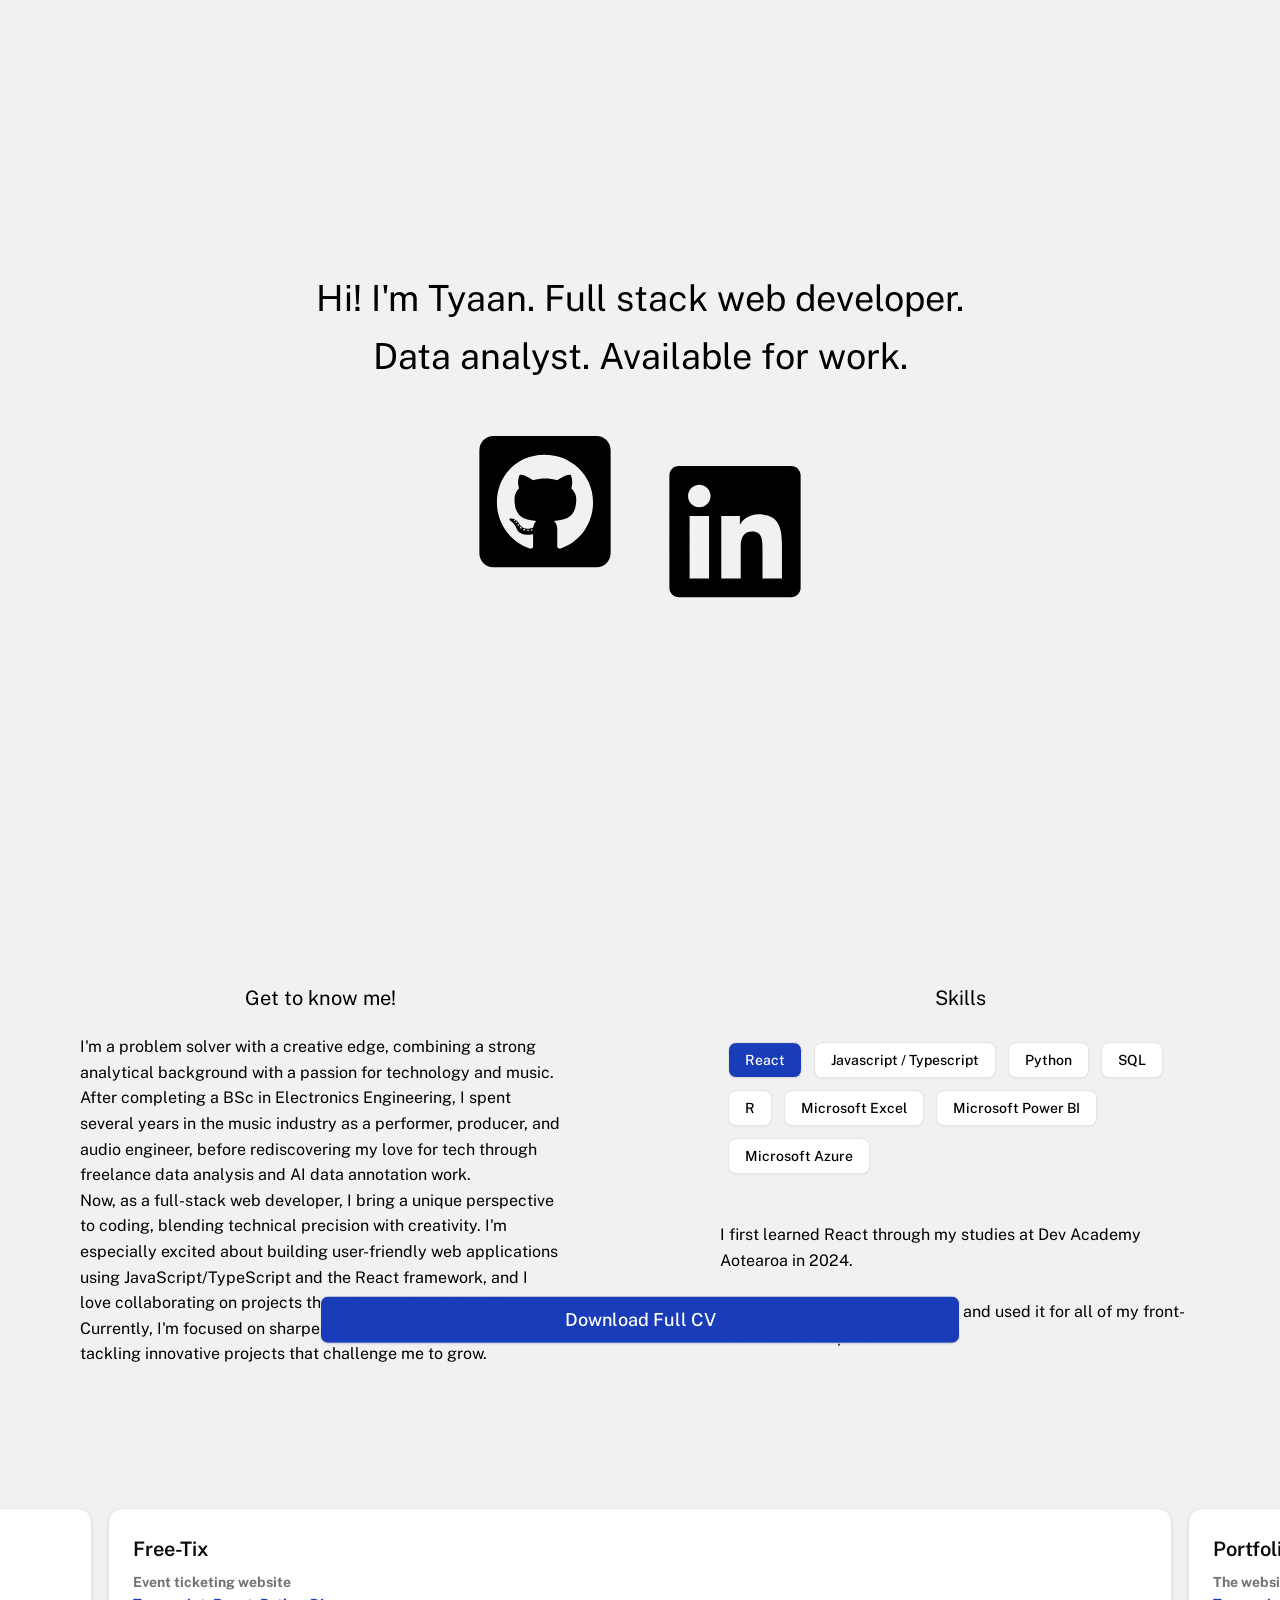
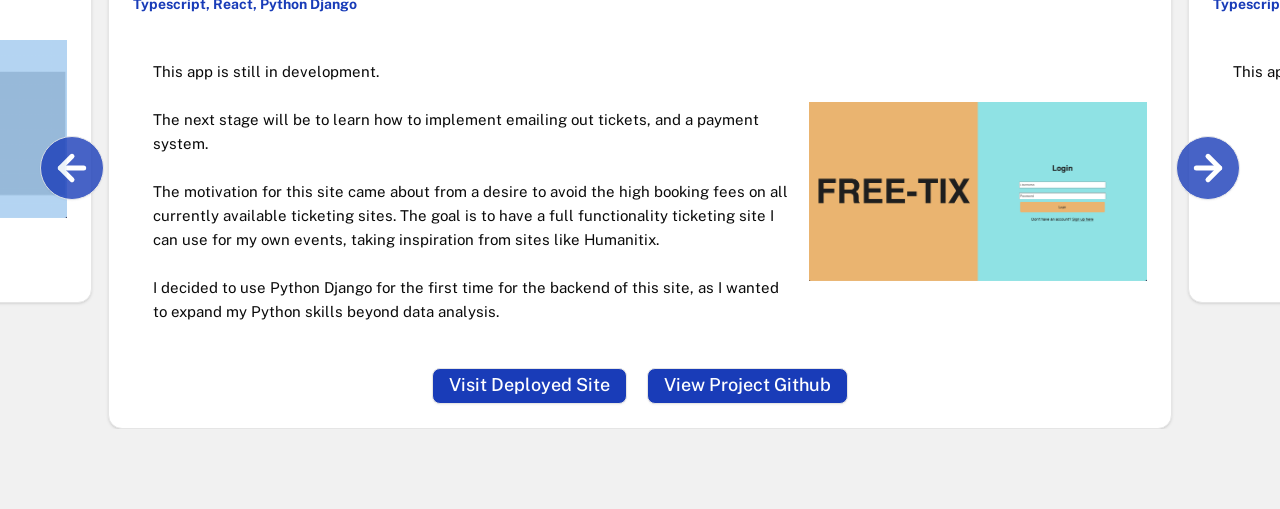
<file: index.html>
<!doctype html>
<html lang="en">
  <head>
    <meta charset="UTF-8" />
    <link href="https://fonts.googleapis.com/css2?family=Public+Sans:wght@400;600&display=swap" rel="stylesheet">
    <meta name="viewport" content="width=device-width, initial-scale=1.0" />
    <title>Tyaan Singh</title>
    <script type="module" crossorigin src="/assets/index-DDV2Il6E.js"></script>
    <link rel="stylesheet" crossorigin href="/assets/index-Die4FaU3.css">
  </head>
  <body>
    <div id="root"></div>
  </body>
</html>
</file>
<file: assets/index-Die4FaU3.css>
/*! tailwindcss v4.1.3 | MIT License | https://tailwindcss.com */@layer properties{@supports (((-webkit-hyphens:none)) and (not (margin-trim:inline))) or ((-moz-orient:inline) and (not (color:rgb(from red r g b)))){*,:before,:after,::backdrop{--tw-translate-x:0;--tw-translate-y:0;--tw-translate-z:0;--tw-rotate-x:rotateX(0);--tw-rotate-y:rotateY(0);--tw-rotate-z:rotateZ(0);--tw-skew-x:skewX(0);--tw-skew-y:skewY(0);--tw-border-style:solid;--tw-leading:initial;--tw-font-weight:initial;--tw-tracking:initial;--tw-shadow:0 0 #0000;--tw-shadow-color:initial;--tw-shadow-alpha:100%;--tw-inset-shadow:0 0 #0000;--tw-inset-shadow-color:initial;--tw-inset-shadow-alpha:100%;--tw-ring-color:initial;--tw-ring-shadow:0 0 #0000;--tw-inset-ring-color:initial;--tw-inset-ring-shadow:0 0 #0000;--tw-ring-inset:initial;--tw-ring-offset-width:0px;--tw-ring-offset-color:#fff;--tw-ring-offset-shadow:0 0 #0000;--tw-outline-style:solid;--tw-duration:initial}}}@layer theme{:root,:host{--font-sans:ui-sans-serif,system-ui,sans-serif,"Apple Color Emoji","Segoe UI Emoji","Segoe UI Symbol","Noto Color Emoji";--font-mono:ui-monospace,SFMono-Regular,Menlo,Monaco,Consolas,"Liberation Mono","Courier New",monospace;--color-blue-800:oklch(42.4% .199 265.638);--color-gray-500:oklch(55.1% .027 264.364);--color-black:#000;--color-white:#fff;--spacing:.25rem;--text-xs:.75rem;--text-xs--line-height:calc(1/.75);--text-sm:.875rem;--text-sm--line-height:calc(1.25/.875);--text-lg:1.125rem;--text-lg--line-height:calc(1.75/1.125);--text-xl:1.25rem;--text-xl--line-height:calc(1.75/1.25);--text-4xl:2.25rem;--text-4xl--line-height:calc(2.5/2.25);--font-weight-medium:500;--font-weight-semibold:600;--font-weight-bold:700;--tracking-widest:.1em;--radius-xs:.125rem;--animate-bounce:bounce 1s infinite;--default-transition-duration:.15s;--default-transition-timing-function:cubic-bezier(.4,0,.2,1);--default-font-family:var(--font-sans);--default-mono-font-family:var(--font-mono)}}@layer base{*,:after,:before,::backdrop{box-sizing:border-box;border:0 solid;margin:0;padding:0}::file-selector-button{box-sizing:border-box;border:0 solid;margin:0;padding:0}html,:host{-webkit-text-size-adjust:100%;-moz-tab-size:4;tab-size:4;line-height:1.5;font-family:var(--default-font-family,ui-sans-serif,system-ui,sans-serif,"Apple Color Emoji","Segoe UI Emoji","Segoe UI Symbol","Noto Color Emoji");font-feature-settings:var(--default-font-feature-settings,normal);font-variation-settings:var(--default-font-variation-settings,normal);-webkit-tap-highlight-color:transparent}hr{height:0;color:inherit;border-top-width:1px}abbr:where([title]){-webkit-text-decoration:underline dotted;text-decoration:underline dotted}h1,h2,h3,h4,h5,h6{font-size:inherit;font-weight:inherit}a{color:inherit;-webkit-text-decoration:inherit;text-decoration:inherit}b,strong{font-weight:bolder}code,kbd,samp,pre{font-family:var(--default-mono-font-family,ui-monospace,SFMono-Regular,Menlo,Monaco,Consolas,"Liberation Mono","Courier New",monospace);font-feature-settings:var(--default-mono-font-feature-settings,normal);font-variation-settings:var(--default-mono-font-variation-settings,normal);font-size:1em}small{font-size:80%}sub,sup{vertical-align:baseline;font-size:75%;line-height:0;position:relative}sub{bottom:-.25em}sup{top:-.5em}table{text-indent:0;border-color:inherit;border-collapse:collapse}:-moz-focusring{outline:auto}progress{vertical-align:baseline}summary{display:list-item}ol,ul,menu{list-style:none}img,svg,video,canvas,audio,iframe,embed,object{vertical-align:middle;display:block}img,video{max-width:100%;height:auto}button,input,select,optgroup,textarea{font:inherit;font-feature-settings:inherit;font-variation-settings:inherit;letter-spacing:inherit;color:inherit;opacity:1;background-color:#0000;border-radius:0}::file-selector-button{font:inherit;font-feature-settings:inherit;font-variation-settings:inherit;letter-spacing:inherit;color:inherit;opacity:1;background-color:#0000;border-radius:0}:where(select:is([multiple],[size])) optgroup{font-weight:bolder}:where(select:is([multiple],[size])) optgroup option{padding-inline-start:20px}::file-selector-button{margin-inline-end:4px}::placeholder{opacity:1}@supports (not ((-webkit-appearance:-apple-pay-button))) or (contain-intrinsic-size:1px){::placeholder{color:currentColor}@supports (color:color-mix(in lab,red,red)){::placeholder{color:color-mix(in oklab,currentcolor 50%,transparent)}}}textarea{resize:vertical}::-webkit-search-decoration{-webkit-appearance:none}::-webkit-date-and-time-value{min-height:1lh;text-align:inherit}::-webkit-datetime-edit{display:inline-flex}::-webkit-datetime-edit-fields-wrapper{padding:0}::-webkit-datetime-edit{padding-block:0}::-webkit-datetime-edit-year-field{padding-block:0}::-webkit-datetime-edit-month-field{padding-block:0}::-webkit-datetime-edit-day-field{padding-block:0}::-webkit-datetime-edit-hour-field{padding-block:0}::-webkit-datetime-edit-minute-field{padding-block:0}::-webkit-datetime-edit-second-field{padding-block:0}::-webkit-datetime-edit-millisecond-field{padding-block:0}::-webkit-datetime-edit-meridiem-field{padding-block:0}:-moz-ui-invalid{box-shadow:none}button,input:where([type=button],[type=reset],[type=submit]){-webkit-appearance:button;-moz-appearance:button;appearance:button}::file-selector-button{-webkit-appearance:button;-moz-appearance:button;appearance:button}::-webkit-inner-spin-button{height:auto}::-webkit-outer-spin-button{height:auto}[hidden]:where(:not([hidden=until-found])){display:none!important}*{border-color:var(--border);outline-color:var(--ring)}@supports (color:color-mix(in lab,red,red)){*{outline-color:color-mix(in oklab,var(--ring)50%,transparent)}}body{background-color:var(--background);color:var(--foreground)}}@layer components;@layer utilities{.\@container\/card-header{container:card-header/inline-size}.pointer-events-none{pointer-events:none}.visible{visibility:visible}.sr-only{clip:rect(0,0,0,0);white-space:nowrap;border-width:0;width:1px;height:1px;margin:-1px;padding:0;position:absolute;overflow:hidden}.absolute{position:absolute}.fixed{position:fixed}.relative{position:relative}.-top-12{top:calc(var(--spacing)*-12)}.top-0{top:calc(var(--spacing)*0)}.top-1\/2{top:50%}.top-\[1px\]{top:1px}.top-\[60\%\]{top:60%}.top-full{top:100%}.-right-12{right:calc(var(--spacing)*-12)}.right-2{right:calc(var(--spacing)*2)}.-bottom-12{bottom:calc(var(--spacing)*-12)}.bottom-5{bottom:calc(var(--spacing)*5)}.-left-12{left:calc(var(--spacing)*-12)}.left-0{left:calc(var(--spacing)*0)}.left-1\/2{left:50%}.left-2{left:calc(var(--spacing)*2)}.isolate{isolation:isolate}.z-10{z-index:10}.z-50{z-index:50}.z-\[1\]{z-index:1}.col-start-2{grid-column-start:2}.row-span-2{grid-row:span 2/span 2}.row-start-1{grid-row-start:1}.m-5{margin:calc(var(--spacing)*5)}.-mx-1{margin-inline:calc(var(--spacing)*-1)}.my-1{margin-block:calc(var(--spacing)*1)}.-mt-4{margin-top:calc(var(--spacing)*-4)}.mt-1\.5{margin-top:calc(var(--spacing)*1.5)}.-ml-4{margin-left:calc(var(--spacing)*-4)}.ml-1{margin-left:calc(var(--spacing)*1)}.ml-auto{margin-left:auto}.flex{display:flex}.grid{display:grid}.inline-flex{display:inline-flex}.size-2{width:calc(var(--spacing)*2);height:calc(var(--spacing)*2)}.size-3{width:calc(var(--spacing)*3);height:calc(var(--spacing)*3)}.size-3\.5{width:calc(var(--spacing)*3.5);height:calc(var(--spacing)*3.5)}.size-4{width:calc(var(--spacing)*4);height:calc(var(--spacing)*4)}.size-6{width:calc(var(--spacing)*6);height:calc(var(--spacing)*6)}.size-9{width:calc(var(--spacing)*9);height:calc(var(--spacing)*9)}.size-12{width:calc(var(--spacing)*12);height:calc(var(--spacing)*12)}.h-1\.5{height:calc(var(--spacing)*1.5)}.h-2{height:calc(var(--spacing)*2)}.h-4{height:calc(var(--spacing)*4)}.h-8{height:calc(var(--spacing)*8)}.h-9{height:calc(var(--spacing)*9)}.h-10{height:calc(var(--spacing)*10)}.h-12{height:calc(var(--spacing)*12)}.h-\[70px\]{height:70px}.h-\[var\(--radix-navigation-menu-viewport-height\)\]{height:var(--radix-navigation-menu-viewport-height)}.h-px{height:1px}.w-1\/2{width:50%}.w-2{width:calc(var(--spacing)*2)}.w-4{width:calc(var(--spacing)*4)}.w-full{width:100%}.w-max{width:max-content}.max-w-\[100vw\]{max-width:100vw}.max-w-max{max-width:max-content}.min-w-0{min-width:calc(var(--spacing)*0)}.min-w-\[8rem\]{min-width:8rem}.min-w-\[12rem\]{min-width:12rem}.flex-1{flex:1}.shrink-0{flex-shrink:0}.grow-0{flex-grow:0}.basis-5\/6{flex-basis:83.3333%}.basis-full{flex-basis:100%}.origin-\(--radix-menubar-content-transform-origin\){transform-origin:var(--radix-menubar-content-transform-origin)}.-translate-x-1\/2{--tw-translate-x: -50% ;translate:var(--tw-translate-x)var(--tw-translate-y)}.-translate-y-1\/2{--tw-translate-y: -50% ;translate:var(--tw-translate-x)var(--tw-translate-y)}.rotate-45{rotate:45deg}.rotate-90{rotate:90deg}.transform{transform:var(--tw-rotate-x)var(--tw-rotate-y)var(--tw-rotate-z)var(--tw-skew-x)var(--tw-skew-y)}.animate-bounce{animation:var(--animate-bounce)}.cursor-default{cursor:default}.cursor-pointer{cursor:pointer}.list-none{list-style-type:none}.auto-rows-min{grid-auto-rows:min-content}.grid-rows-\[auto_auto\]{grid-template-rows:auto auto}.flex-col{flex-direction:column}.flex-row{flex-direction:row}.flex-wrap{flex-wrap:wrap}.items-center{align-items:center}.items-end{align-items:flex-end}.items-start{align-items:flex-start}.justify-center{justify-content:center}.gap-1{gap:calc(var(--spacing)*1)}.gap-1\.5{gap:calc(var(--spacing)*1.5)}.gap-2{gap:calc(var(--spacing)*2)}.gap-3{gap:calc(var(--spacing)*3)}.gap-5{gap:calc(var(--spacing)*5)}.gap-6{gap:calc(var(--spacing)*6)}.gap-8{gap:calc(var(--spacing)*8)}.gap-10{gap:calc(var(--spacing)*10)}.self-start{align-self:flex-start}.justify-self-end{justify-self:flex-end}.overflow-hidden{overflow:hidden}.rounded-full{border-radius:3.40282e38px}.rounded-md{border-radius:calc(var(--radius) - 2px)}.rounded-sm{border-radius:calc(var(--radius) - 4px)}.rounded-xl{border-radius:calc(var(--radius) + 4px)}.rounded-xs{border-radius:var(--radius-xs)}.rounded-tl-sm{border-top-left-radius:calc(var(--radius) - 4px)}.border{border-style:var(--tw-border-style);border-width:1px}.bg-background{background-color:var(--background)}.bg-blue-800{background-color:var(--color-blue-800)}.bg-border{background-color:var(--border)}.bg-card{background-color:var(--card)}.bg-destructive{background-color:var(--destructive)}.bg-popover{background-color:var(--popover)}.bg-primary{background-color:var(--primary)}.bg-secondary{background-color:var(--secondary)}.bg-white{background-color:var(--color-white)}.fill-current{fill:currentColor}.object-contain{object-fit:contain}.p-1{padding:calc(var(--spacing)*1)}.p-2{padding:calc(var(--spacing)*2)}.p-5{padding:calc(var(--spacing)*5)}.px-2{padding-inline:calc(var(--spacing)*2)}.px-3{padding-inline:calc(var(--spacing)*3)}.px-4{padding-inline:calc(var(--spacing)*4)}.px-6{padding-inline:calc(var(--spacing)*6)}.py-1{padding-block:calc(var(--spacing)*1)}.py-1\.5{padding-block:calc(var(--spacing)*1.5)}.py-2{padding-block:calc(var(--spacing)*2)}.py-6{padding-block:calc(var(--spacing)*6)}.pt-4{padding-top:calc(var(--spacing)*4)}.pt-10{padding-top:calc(var(--spacing)*10)}.pt-20{padding-top:calc(var(--spacing)*20)}.pt-\[5vh\]{padding-top:5vh}.pt-\[10vh\]{padding-top:10vh}.pr-2{padding-right:calc(var(--spacing)*2)}.pr-2\.5{padding-right:calc(var(--spacing)*2.5)}.pb-10{padding-bottom:calc(var(--spacing)*10)}.pb-20{padding-bottom:calc(var(--spacing)*20)}.pl-4{padding-left:calc(var(--spacing)*4)}.pl-8{padding-left:calc(var(--spacing)*8)}.text-center{text-align:center}.text-4xl{font-size:var(--text-4xl);line-height:var(--tw-leading,var(--text-4xl--line-height))}.text-lg{font-size:var(--text-lg);line-height:var(--tw-leading,var(--text-lg--line-height))}.text-sm{font-size:var(--text-sm);line-height:var(--tw-leading,var(--text-sm--line-height))}.text-xl{font-size:var(--text-xl);line-height:var(--tw-leading,var(--text-xl--line-height))}.text-xs{font-size:var(--text-xs);line-height:var(--tw-leading,var(--text-xs--line-height))}.text-\[15px\]{font-size:15px}.leading-none{--tw-leading:1;line-height:1}.font-bold{--tw-font-weight:var(--font-weight-bold);font-weight:var(--font-weight-bold)}.font-medium{--tw-font-weight:var(--font-weight-medium);font-weight:var(--font-weight-medium)}.font-semibold{--tw-font-weight:var(--font-weight-semibold);font-weight:var(--font-weight-semibold)}.tracking-widest{--tw-tracking:var(--tracking-widest);letter-spacing:var(--tracking-widest)}.whitespace-nowrap{white-space:nowrap}.text-blue-800{color:var(--color-blue-800)}.text-card-foreground{color:var(--card-foreground)}.text-gray-500{color:var(--color-gray-500)}.text-muted-foreground{color:var(--muted-foreground)}.text-popover-foreground{color:var(--popover-foreground)}.text-primary{color:var(--primary)}.text-primary-foreground{color:var(--primary-foreground)}.text-secondary-foreground{color:var(--secondary-foreground)}.text-white{color:var(--color-white)}.underline-offset-4{text-underline-offset:4px}.opacity-80{opacity:.8}.shadow{--tw-shadow:0 1px 3px 0 var(--tw-shadow-color,#0000001a),0 1px 2px -1px var(--tw-shadow-color,#0000001a);box-shadow:var(--tw-inset-shadow),var(--tw-inset-ring-shadow),var(--tw-ring-offset-shadow),var(--tw-ring-shadow),var(--tw-shadow)}.shadow-lg{--tw-shadow:0 10px 15px -3px var(--tw-shadow-color,#0000001a),0 4px 6px -4px var(--tw-shadow-color,#0000001a);box-shadow:var(--tw-inset-shadow),var(--tw-inset-ring-shadow),var(--tw-ring-offset-shadow),var(--tw-ring-shadow),var(--tw-shadow)}.shadow-md{--tw-shadow:0 4px 6px -1px var(--tw-shadow-color,#0000001a),0 2px 4px -2px var(--tw-shadow-color,#0000001a);box-shadow:var(--tw-inset-shadow),var(--tw-inset-ring-shadow),var(--tw-ring-offset-shadow),var(--tw-ring-shadow),var(--tw-shadow)}.shadow-sm{--tw-shadow:0 1px 3px 0 var(--tw-shadow-color,#0000001a),0 1px 2px -1px var(--tw-shadow-color,#0000001a);box-shadow:var(--tw-inset-shadow),var(--tw-inset-ring-shadow),var(--tw-ring-offset-shadow),var(--tw-ring-shadow),var(--tw-shadow)}.shadow-xs{--tw-shadow:0 1px 2px 0 var(--tw-shadow-color,#0000000d);box-shadow:var(--tw-inset-shadow),var(--tw-inset-ring-shadow),var(--tw-ring-offset-shadow),var(--tw-ring-shadow),var(--tw-shadow)}.outline-hidden{--tw-outline-style:none;outline-style:none}@media (forced-colors:active){.outline-hidden{outline-offset:2px;outline:2px solid #0000}}.outline{outline-style:var(--tw-outline-style);outline-width:1px}.transition{transition-property:color,background-color,border-color,outline-color,text-decoration-color,fill,stroke,--tw-gradient-from,--tw-gradient-via,--tw-gradient-to,opacity,box-shadow,transform,translate,scale,rotate,filter,-webkit-backdrop-filter,backdrop-filter;transition-timing-function:var(--tw-ease,var(--default-transition-timing-function));transition-duration:var(--tw-duration,var(--default-transition-duration))}.transition-\[color\,box-shadow\]{transition-property:color,box-shadow;transition-timing-function:var(--tw-ease,var(--default-transition-timing-function));transition-duration:var(--tw-duration,var(--default-transition-duration))}.transition-all{transition-property:all;transition-timing-function:var(--tw-ease,var(--default-transition-timing-function));transition-duration:var(--tw-duration,var(--default-transition-duration))}.duration-300{--tw-duration:.3s;transition-duration:.3s}.outline-none{--tw-outline-style:none;outline-style:none}.select-none{-webkit-user-select:none;user-select:none}.group-data-\[state\=open\]\:rotate-180:is(:where(.group)[data-state=open] *){rotate:180deg}.group-data-\[viewport\=false\]\/navigation-menu\:top-full:is(:where(.group\/navigation-menu)[data-viewport=false] *){top:100%}.group-data-\[viewport\=false\]\/navigation-menu\:mt-1\.5:is(:where(.group\/navigation-menu)[data-viewport=false] *){margin-top:calc(var(--spacing)*1.5)}.group-data-\[viewport\=false\]\/navigation-menu\:overflow-hidden:is(:where(.group\/navigation-menu)[data-viewport=false] *){overflow:hidden}.group-data-\[viewport\=false\]\/navigation-menu\:rounded-md:is(:where(.group\/navigation-menu)[data-viewport=false] *){border-radius:calc(var(--radius) - 2px)}.group-data-\[viewport\=false\]\/navigation-menu\:border:is(:where(.group\/navigation-menu)[data-viewport=false] *){border-style:var(--tw-border-style);border-width:1px}.group-data-\[viewport\=false\]\/navigation-menu\:bg-popover:is(:where(.group\/navigation-menu)[data-viewport=false] *){background-color:var(--popover)}.group-data-\[viewport\=false\]\/navigation-menu\:text-popover-foreground:is(:where(.group\/navigation-menu)[data-viewport=false] *){color:var(--popover-foreground)}.group-data-\[viewport\=false\]\/navigation-menu\:shadow:is(:where(.group\/navigation-menu)[data-viewport=false] *){--tw-shadow:0 1px 3px 0 var(--tw-shadow-color,#0000001a),0 1px 2px -1px var(--tw-shadow-color,#0000001a);box-shadow:var(--tw-inset-shadow),var(--tw-inset-ring-shadow),var(--tw-ring-offset-shadow),var(--tw-ring-shadow),var(--tw-shadow)}.group-data-\[viewport\=false\]\/navigation-menu\:duration-200:is(:where(.group\/navigation-menu)[data-viewport=false] *){--tw-duration:.2s;transition-duration:.2s}@media (hover:hover){.hover\:cursor-pointer:hover{cursor:pointer}.hover\:bg-accent:hover{background-color:var(--accent)}.hover\:bg-blue-800:hover{background-color:var(--color-blue-800)}.hover\:bg-destructive\/90:hover{background-color:var(--destructive)}@supports (color:color-mix(in lab,red,red)){.hover\:bg-destructive\/90:hover{background-color:color-mix(in oklab,var(--destructive)90%,transparent)}}.hover\:bg-primary\/90:hover{background-color:var(--primary)}@supports (color:color-mix(in lab,red,red)){.hover\:bg-primary\/90:hover{background-color:color-mix(in oklab,var(--primary)90%,transparent)}}.hover\:bg-secondary\/80:hover{background-color:var(--secondary)}@supports (color:color-mix(in lab,red,red)){.hover\:bg-secondary\/80:hover{background-color:color-mix(in oklab,var(--secondary)80%,transparent)}}.hover\:text-accent-foreground:hover{color:var(--accent-foreground)}.hover\:text-black:hover{color:var(--color-black)}.hover\:text-blue-800:hover{color:var(--color-blue-800)}.hover\:underline:hover{text-decoration-line:underline}}.focus\:bg-accent:focus{background-color:var(--accent)}.focus\:text-accent-foreground:focus{color:var(--accent-foreground)}.focus-visible\:border-ring:focus-visible{border-color:var(--ring)}.focus-visible\:ring-\[3px\]:focus-visible{--tw-ring-shadow:var(--tw-ring-inset,)0 0 0 calc(3px + var(--tw-ring-offset-width))var(--tw-ring-color,currentcolor);box-shadow:var(--tw-inset-shadow),var(--tw-inset-ring-shadow),var(--tw-ring-offset-shadow),var(--tw-ring-shadow),var(--tw-shadow)}.focus-visible\:ring-destructive\/20:focus-visible{--tw-ring-color:var(--destructive)}@supports (color:color-mix(in lab,red,red)){.focus-visible\:ring-destructive\/20:focus-visible{--tw-ring-color:color-mix(in oklab,var(--destructive)20%,transparent)}}.focus-visible\:ring-ring\/50:focus-visible{--tw-ring-color:var(--ring)}@supports (color:color-mix(in lab,red,red)){.focus-visible\:ring-ring\/50:focus-visible{--tw-ring-color:color-mix(in oklab,var(--ring)50%,transparent)}}.focus-visible\:outline-1:focus-visible{outline-style:var(--tw-outline-style);outline-width:1px}.disabled\:pointer-events-none:disabled{pointer-events:none}.disabled\:opacity-50:disabled{opacity:.5}.has-data-\[slot\=card-action\]\:grid-cols-\[1fr_auto\]:has([data-slot=card-action]){grid-template-columns:1fr auto}.has-\[\>svg\]\:px-2\.5:has(>svg){padding-inline:calc(var(--spacing)*2.5)}.has-\[\>svg\]\:px-3:has(>svg){padding-inline:calc(var(--spacing)*3)}.has-\[\>svg\]\:px-4:has(>svg){padding-inline:calc(var(--spacing)*4)}.aria-invalid\:border-destructive[aria-invalid=true]{border-color:var(--destructive)}.aria-invalid\:ring-destructive\/20[aria-invalid=true]{--tw-ring-color:var(--destructive)}@supports (color:color-mix(in lab,red,red)){.aria-invalid\:ring-destructive\/20[aria-invalid=true]{--tw-ring-color:color-mix(in oklab,var(--destructive)20%,transparent)}}.data-\[active\=true\]\:bg-accent\/50[data-active=true]{background-color:var(--accent)}@supports (color:color-mix(in lab,red,red)){.data-\[active\=true\]\:bg-accent\/50[data-active=true]{background-color:color-mix(in oklab,var(--accent)50%,transparent)}}.data-\[active\=true\]\:text-accent-foreground[data-active=true]{color:var(--accent-foreground)}@media (hover:hover){.data-\[active\=true\]\:hover\:bg-accent[data-active=true]:hover{background-color:var(--accent)}}.data-\[active\=true\]\:focus\:bg-accent[data-active=true]:focus{background-color:var(--accent)}.data-\[disabled\]\:pointer-events-none[data-disabled]{pointer-events:none}.data-\[disabled\]\:opacity-50[data-disabled]{opacity:.5}.data-\[inset\]\:pl-8[data-inset]{padding-left:calc(var(--spacing)*8)}.data-\[motion\=from-end\]\:slide-in-from-right-52[data-motion=from-end]{--tw-enter-translate-x:calc(52*var(--spacing))}.data-\[motion\=from-start\]\:slide-in-from-left-52[data-motion=from-start]{--tw-enter-translate-x:calc(52*var(--spacing)*-1)}.data-\[motion\=to-end\]\:slide-out-to-right-52[data-motion=to-end]{--tw-exit-translate-x:calc(52*var(--spacing))}.data-\[motion\=to-start\]\:slide-out-to-left-52[data-motion=to-start]{--tw-exit-translate-x:calc(52*var(--spacing)*-1)}.data-\[motion\^\=from-\]\:animate-in[data-motion^=from-]{animation:enter var(--tw-duration,.15s)var(--tw-ease,ease)}.data-\[motion\^\=from-\]\:fade-in[data-motion^=from-]{--tw-enter-opacity:0}.data-\[motion\^\=to-\]\:animate-out[data-motion^=to-]{animation:exit var(--tw-duration,.15s)var(--tw-ease,ease)}.data-\[motion\^\=to-\]\:fade-out[data-motion^=to-]{--tw-exit-opacity:0}.data-\[side\=bottom\]\:slide-in-from-top-2[data-side=bottom]{--tw-enter-translate-y:calc(2*var(--spacing)*-1)}.data-\[side\=left\]\:slide-in-from-right-2[data-side=left]{--tw-enter-translate-x:calc(2*var(--spacing))}.data-\[side\=right\]\:slide-in-from-left-2[data-side=right]{--tw-enter-translate-x:calc(2*var(--spacing)*-1)}.data-\[side\=top\]\:slide-in-from-bottom-2[data-side=top]{--tw-enter-translate-y:calc(2*var(--spacing))}:is(.\*\*\:data-\[slot\=navigation-menu-link\]\:focus\:ring-0 *)[data-slot=navigation-menu-link]:focus{--tw-ring-shadow:var(--tw-ring-inset,)0 0 0 calc(0px + var(--tw-ring-offset-width))var(--tw-ring-color,currentcolor);box-shadow:var(--tw-inset-shadow),var(--tw-inset-ring-shadow),var(--tw-ring-offset-shadow),var(--tw-ring-shadow),var(--tw-shadow)}:is(.\*\*\:data-\[slot\=navigation-menu-link\]\:focus\:outline-none *)[data-slot=navigation-menu-link]:focus{--tw-outline-style:none;outline-style:none}.data-\[state\=closed\]\:animate-out[data-state=closed]{animation:exit var(--tw-duration,.15s)var(--tw-ease,ease)}.data-\[state\=closed\]\:fade-out-0[data-state=closed]{--tw-exit-opacity:0}.data-\[state\=closed\]\:zoom-out-95[data-state=closed]{--tw-exit-scale:.95}.group-data-\[viewport\=false\]\/navigation-menu\:data-\[state\=closed\]\:animate-out:is(:where(.group\/navigation-menu)[data-viewport=false] *)[data-state=closed]{animation:exit var(--tw-duration,.15s)var(--tw-ease,ease)}.group-data-\[viewport\=false\]\/navigation-menu\:data-\[state\=closed\]\:fade-out-0:is(:where(.group\/navigation-menu)[data-viewport=false] *)[data-state=closed]{--tw-exit-opacity:0}.group-data-\[viewport\=false\]\/navigation-menu\:data-\[state\=closed\]\:zoom-out-95:is(:where(.group\/navigation-menu)[data-viewport=false] *)[data-state=closed]{--tw-exit-scale:.95}.data-\[state\=hidden\]\:animate-out[data-state=hidden]{animation:exit var(--tw-duration,.15s)var(--tw-ease,ease)}.data-\[state\=hidden\]\:fade-out[data-state=hidden]{--tw-exit-opacity:0}.data-\[state\=open\]\:animate-in[data-state=open]{animation:enter var(--tw-duration,.15s)var(--tw-ease,ease)}.data-\[state\=open\]\:bg-accent[data-state=open],.data-\[state\=open\]\:bg-accent\/50[data-state=open]{background-color:var(--accent)}@supports (color:color-mix(in lab,red,red)){.data-\[state\=open\]\:bg-accent\/50[data-state=open]{background-color:color-mix(in oklab,var(--accent)50%,transparent)}}.data-\[state\=open\]\:text-accent-foreground[data-state=open]{color:var(--accent-foreground)}.data-\[state\=open\]\:fade-in-0[data-state=open]{--tw-enter-opacity:0}.data-\[state\=open\]\:zoom-in-90[data-state=open]{--tw-enter-scale:.9}.data-\[state\=open\]\:zoom-in-95[data-state=open]{--tw-enter-scale:.95}.group-data-\[viewport\=false\]\/navigation-menu\:data-\[state\=open\]\:animate-in:is(:where(.group\/navigation-menu)[data-viewport=false] *)[data-state=open]{animation:enter var(--tw-duration,.15s)var(--tw-ease,ease)}.group-data-\[viewport\=false\]\/navigation-menu\:data-\[state\=open\]\:fade-in-0:is(:where(.group\/navigation-menu)[data-viewport=false] *)[data-state=open]{--tw-enter-opacity:0}.group-data-\[viewport\=false\]\/navigation-menu\:data-\[state\=open\]\:zoom-in-95:is(:where(.group\/navigation-menu)[data-viewport=false] *)[data-state=open]{--tw-enter-scale:.95}@media (hover:hover){.data-\[state\=open\]\:hover\:bg-accent[data-state=open]:hover{background-color:var(--accent)}}.data-\[state\=open\]\:focus\:bg-accent[data-state=open]:focus{background-color:var(--accent)}.data-\[state\=visible\]\:animate-in[data-state=visible]{animation:enter var(--tw-duration,.15s)var(--tw-ease,ease)}.data-\[state\=visible\]\:fade-in[data-state=visible]{--tw-enter-opacity:0}.data-\[variant\=destructive\]\:text-destructive[data-variant=destructive]{color:var(--destructive)}.data-\[variant\=destructive\]\:focus\:bg-destructive\/10[data-variant=destructive]:focus{background-color:var(--destructive)}@supports (color:color-mix(in lab,red,red)){.data-\[variant\=destructive\]\:focus\:bg-destructive\/10[data-variant=destructive]:focus{background-color:color-mix(in oklab,var(--destructive)10%,transparent)}}.data-\[variant\=destructive\]\:focus\:text-destructive[data-variant=destructive]:focus{color:var(--destructive)}@media (min-width:48rem){.md\:absolute{position:absolute}.md\:right-5{right:calc(var(--spacing)*5)}.md\:left-5{left:calc(var(--spacing)*5)}.md\:size-10{width:calc(var(--spacing)*10);height:calc(var(--spacing)*10)}.md\:size-16{width:calc(var(--spacing)*16);height:calc(var(--spacing)*16)}.md\:w-1\/2{width:50%}.md\:w-\[var\(--radix-navigation-menu-viewport-width\)\]{width:var(--radix-navigation-menu-viewport-width)}.md\:w-auto{width:auto}.md\:flex-row{flex-direction:row}.md\:p-20{padding:calc(var(--spacing)*20)}.md\:pt-0{padding-top:calc(var(--spacing)*0)}.md\:pt-\[30vh\]{padding-top:30vh}}@media (min-width:64rem){.lg\:right-10{right:calc(var(--spacing)*10)}.lg\:left-10{left:calc(var(--spacing)*10)}.lg\:w-1\/3{width:33.3333%}.lg\:w-2\/3{width:66.6667%}}.dark\:border-input:is(.dark *){border-color:var(--input)}.dark\:bg-destructive\/60:is(.dark *){background-color:var(--destructive)}@supports (color:color-mix(in lab,red,red)){.dark\:bg-destructive\/60:is(.dark *){background-color:color-mix(in oklab,var(--destructive)60%,transparent)}}.dark\:bg-input\/30:is(.dark *){background-color:var(--input)}@supports (color:color-mix(in lab,red,red)){.dark\:bg-input\/30:is(.dark *){background-color:color-mix(in oklab,var(--input)30%,transparent)}}@media (hover:hover){.dark\:hover\:bg-accent\/50:is(.dark *):hover{background-color:var(--accent)}@supports (color:color-mix(in lab,red,red)){.dark\:hover\:bg-accent\/50:is(.dark *):hover{background-color:color-mix(in oklab,var(--accent)50%,transparent)}}.dark\:hover\:bg-input\/50:is(.dark *):hover{background-color:var(--input)}@supports (color:color-mix(in lab,red,red)){.dark\:hover\:bg-input\/50:is(.dark *):hover{background-color:color-mix(in oklab,var(--input)50%,transparent)}}}.dark\:focus-visible\:ring-destructive\/40:is(.dark *):focus-visible{--tw-ring-color:var(--destructive)}@supports (color:color-mix(in lab,red,red)){.dark\:focus-visible\:ring-destructive\/40:is(.dark *):focus-visible{--tw-ring-color:color-mix(in oklab,var(--destructive)40%,transparent)}}.dark\:aria-invalid\:ring-destructive\/40:is(.dark *)[aria-invalid=true]{--tw-ring-color:var(--destructive)}@supports (color:color-mix(in lab,red,red)){.dark\:aria-invalid\:ring-destructive\/40:is(.dark *)[aria-invalid=true]{--tw-ring-color:color-mix(in oklab,var(--destructive)40%,transparent)}}.dark\:data-\[variant\=destructive\]\:focus\:bg-destructive\/20:is(.dark *)[data-variant=destructive]:focus{background-color:var(--destructive)}@supports (color:color-mix(in lab,red,red)){.dark\:data-\[variant\=destructive\]\:focus\:bg-destructive\/20:is(.dark *)[data-variant=destructive]:focus{background-color:color-mix(in oklab,var(--destructive)20%,transparent)}}.\[\&_svg\]\:pointer-events-none svg{pointer-events:none}.\[\&_svg\]\:shrink-0 svg{flex-shrink:0}.\[\&_svg\:not\(\[class\*\=\'size-\'\]\)\]\:size-4 svg:not([class*=size-]){width:calc(var(--spacing)*4);height:calc(var(--spacing)*4)}.\[\&_svg\:not\(\[class\*\=\'text-\'\]\)\]\:text-muted-foreground svg:not([class*=text-]){color:var(--muted-foreground)}.\[\.border-b\]\:pb-6.border-b{padding-bottom:calc(var(--spacing)*6)}.\[\.border-t\]\:pt-6.border-t{padding-top:calc(var(--spacing)*6)}:is(.data-\[variant\=destructive\]\:\*\:\[svg\]\:\!text-destructive[data-variant=destructive]>*):is(svg){color:var(--destructive)!important}}:root{--radius:.625rem;--background:oklch(1 0 0);--foreground:oklch(.145 0 0);--card:oklch(1 0 0);--card-foreground:oklch(.145 0 0);--popover:oklch(1 0 0);--popover-foreground:oklch(.145 0 0);--primary:oklch(.205 0 0);--primary-foreground:oklch(.985 0 0);--secondary:oklch(.97 0 0);--secondary-foreground:oklch(.205 0 0);--muted:oklch(.97 0 0);--muted-foreground:oklch(.556 0 0);--accent:oklch(.97 0 0);--accent-foreground:oklch(.205 0 0);--destructive:oklch(.577 .245 27.325);--border:oklch(.922 0 0);--input:oklch(.922 0 0);--ring:oklch(.708 0 0);--chart-1:oklch(.646 .222 41.116);--chart-2:oklch(.6 .118 184.704);--chart-3:oklch(.398 .07 227.392);--chart-4:oklch(.828 .189 84.429);--chart-5:oklch(.769 .188 70.08);--sidebar:oklch(.985 0 0);--sidebar-foreground:oklch(.145 0 0);--sidebar-primary:oklch(.205 0 0);--sidebar-primary-foreground:oklch(.985 0 0);--sidebar-accent:oklch(.97 0 0);--sidebar-accent-foreground:oklch(.205 0 0);--sidebar-border:oklch(.922 0 0);--sidebar-ring:oklch(.708 0 0)}*{font-family:Public Sans,sans-serif;line-height:1.6}body{color:#000;background-color:#f1f1f1}.dark{--background:oklch(.145 0 0);--foreground:oklch(.985 0 0);--card:oklch(.205 0 0);--card-foreground:oklch(.985 0 0);--popover:oklch(.205 0 0);--popover-foreground:oklch(.985 0 0);--primary:oklch(.922 0 0);--primary-foreground:oklch(.205 0 0);--secondary:oklch(.269 0 0);--secondary-foreground:oklch(.985 0 0);--muted:oklch(.269 0 0);--muted-foreground:oklch(.708 0 0);--accent:oklch(.269 0 0);--accent-foreground:oklch(.985 0 0);--destructive:oklch(.704 .191 22.216);--border:oklch(1 0 0/10%);--input:oklch(1 0 0/15%);--ring:oklch(.556 0 0);--chart-1:oklch(.488 .243 264.376);--chart-2:oklch(.696 .17 162.48);--chart-3:oklch(.769 .188 70.08);--chart-4:oklch(.627 .265 303.9);--chart-5:oklch(.645 .246 16.439);--sidebar:oklch(.205 0 0);--sidebar-foreground:oklch(.985 0 0);--sidebar-primary:oklch(.488 .243 264.376);--sidebar-primary-foreground:oklch(.985 0 0);--sidebar-accent:oklch(.269 0 0);--sidebar-accent-foreground:oklch(.985 0 0);--sidebar-border:oklch(1 0 0/10%);--sidebar-ring:oklch(.556 0 0)}@property --tw-translate-x{syntax:"*";inherits:false;initial-value:0}@property --tw-translate-y{syntax:"*";inherits:false;initial-value:0}@property --tw-translate-z{syntax:"*";inherits:false;initial-value:0}@property --tw-rotate-x{syntax:"*";inherits:false;initial-value:rotateX(0)}@property --tw-rotate-y{syntax:"*";inherits:false;initial-value:rotateY(0)}@property --tw-rotate-z{syntax:"*";inherits:false;initial-value:rotateZ(0)}@property --tw-skew-x{syntax:"*";inherits:false;initial-value:skewX(0)}@property --tw-skew-y{syntax:"*";inherits:false;initial-value:skewY(0)}@property --tw-border-style{syntax:"*";inherits:false;initial-value:solid}@property --tw-leading{syntax:"*";inherits:false}@property --tw-font-weight{syntax:"*";inherits:false}@property --tw-tracking{syntax:"*";inherits:false}@property --tw-shadow{syntax:"*";inherits:false;initial-value:0 0 #0000}@property --tw-shadow-color{syntax:"*";inherits:false}@property --tw-shadow-alpha{syntax:"<percentage>";inherits:false;initial-value:100%}@property --tw-inset-shadow{syntax:"*";inherits:false;initial-value:0 0 #0000}@property --tw-inset-shadow-color{syntax:"*";inherits:false}@property --tw-inset-shadow-alpha{syntax:"<percentage>";inherits:false;initial-value:100%}@property --tw-ring-color{syntax:"*";inherits:false}@property --tw-ring-shadow{syntax:"*";inherits:false;initial-value:0 0 #0000}@property --tw-inset-ring-color{syntax:"*";inherits:false}@property --tw-inset-ring-shadow{syntax:"*";inherits:false;initial-value:0 0 #0000}@property --tw-ring-inset{syntax:"*";inherits:false}@property --tw-ring-offset-width{syntax:"<length>";inherits:false;initial-value:0}@property --tw-ring-offset-color{syntax:"*";inherits:false;initial-value:#fff}@property --tw-ring-offset-shadow{syntax:"*";inherits:false;initial-value:0 0 #0000}@property --tw-outline-style{syntax:"*";inherits:false;initial-value:solid}@property --tw-duration{syntax:"*";inherits:false}@keyframes bounce{0%,to{animation-timing-function:cubic-bezier(.8,0,1,1);transform:translateY(-25%)}50%{animation-timing-function:cubic-bezier(0,0,.2,1);transform:none}}@keyframes enter{0%{opacity:var(--tw-enter-opacity,1);transform:translate3d(var(--tw-enter-translate-x,0),var(--tw-enter-translate-y,0),0)scale3d(var(--tw-enter-scale,1),var(--tw-enter-scale,1),var(--tw-enter-scale,1))rotate(var(--tw-enter-rotate,0))}}@keyframes exit{to{opacity:var(--tw-exit-opacity,1);transform:translate3d(var(--tw-exit-translate-x,0),var(--tw-exit-translate-y,0),0)scale3d(var(--tw-exit-scale,1),var(--tw-exit-scale,1),var(--tw-exit-scale,1))rotate(var(--tw-exit-rotate,0))}}
</file>
